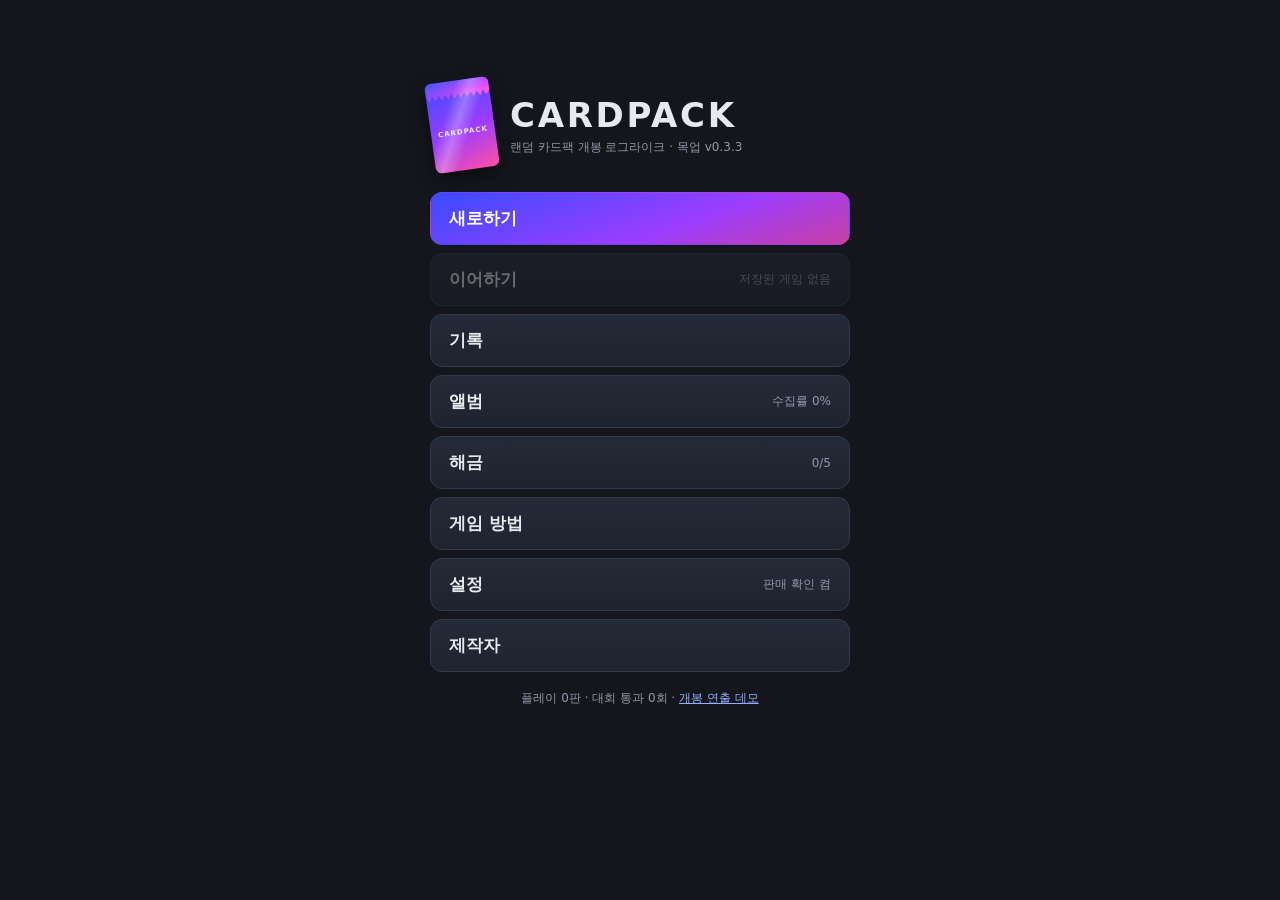
<file: index.html>
<!doctype html>
<html lang="ko">
<head>
<meta charset="utf-8">
<meta name="viewport" content="width=device-width,initial-scale=1">
<link rel="icon" href="data:,">
<title>cardpack (목업 v0.3)</title>
<link rel="stylesheet" href="css/unpack.css">
<style>
:root{--bg:#14161c;--panel:#1d2029;--panel2:#242835;--line:#2c303c;--text:#e8e9ee;--muted:#9097a8;--accent:#5b8cff;--good:#2bb673;--bad:#ff6b6b;--warn:#ffd76a}
*{box-sizing:border-box}
html,body{margin:0}
body{background:var(--bg);color:var(--text);font-family:system-ui,-apple-system,"Segoe UI","Apple SD Gothic Neo","Malgun Gothic",sans-serif;font-size:14px}
select,button{font:inherit;background:#262a35;color:var(--text);border:1px solid var(--line);border-radius:6px;padding:5px 10px;cursor:pointer}
button:hover:not(:disabled){border-color:var(--accent)}
button.primary{background:var(--accent);border-color:var(--accent);color:#fff}
button.big{padding:9px 16px;font-weight:700}
button:disabled{opacity:.4;cursor:default}
a{color:#8fb0ff}

/* ---------- 메인 화면 ---------- */
#app{max-width:1560px;margin:0 auto;padding:0 16px 110px}
.narrow{max-width:1000px;margin:0 auto}
h1{font-size:22px;margin:18px 0 10px}
h2{font-size:15px;margin:22px 0 8px;display:flex;gap:8px;align-items:baseline;flex-wrap:wrap}
h2 small,.muted{color:var(--muted);font-weight:400;font-size:12px}
.topbar{position:sticky;top:0;z-index:10;display:flex;flex-wrap:wrap;gap:6px 18px;align-items:center;padding:10px 14px;margin:0 -16px;background:var(--panel);border-bottom:1px solid var(--line);padding-top:calc(10px + env(safe-area-inset-top,0px))}
.topbar b{font-size:16px}
.topbar .sp{margin-left:auto}
.msg{margin:10px auto;max-width:1000px;padding:8px 12px;background:#2a2617;border:1px solid #5a4f22;border-radius:6px;white-space:pre-line;min-height:20px}
.box{background:var(--panel);border:1px solid var(--line);border-radius:8px;padding:10px 12px;margin:6px 0}
.row{display:flex;flex-wrap:wrap;gap:6px;align-items:center}
.corner{border:1px solid var(--line);border-radius:8px;padding:10px;background:var(--panel2);margin-top:8px}
.corner h3{margin:0 0 8px;font-size:14px}
.wrap{overflow-x:auto}
table{border-collapse:collapse;width:100%}
td,th{border-bottom:1px solid var(--line);padding:6px 8px;text-align:left;font-size:13px;vertical-align:middle}
th{color:var(--muted);font-weight:500}
.pill{display:inline-block;padding:1px 7px;border-radius:9px;font-size:11px;border:1px solid var(--line);color:var(--muted)}
.pill.on{color:#fff;background:var(--good);border-color:var(--good)}
.big-cta{display:flex;flex-wrap:wrap;gap:10px;align-items:center}

/* 3단 레이아웃: 왼쪽 배너(아이템 상점) / 가운데 / 오른쪽 배너(업그레이드 상점) */
.layout{display:grid;grid-template-columns:230px minmax(0,1fr) 250px;gap:16px;align-items:start;margin-top:4px}
.layout main{min-width:0}
.banner{position:sticky;top:64px;max-height:calc(100vh - 76px);overflow-y:auto;margin-top:14px;padding:0 10px 12px;border-radius:12px;
  background:linear-gradient(180deg,#232838,#1b1f2a);border:1px solid #343a4c;box-shadow:0 8px 24px rgba(0,0,0,.35)}
.banner.left{border-top:4px solid #3fb8a9;max-height:calc(100vh - 160px)}.banner.right{border-top:4px solid #c792ff}
.ribbon{margin:0 -10px 8px;padding:9px 12px;font-weight:800;letter-spacing:.02em;background:rgba(255,255,255,.04);border-bottom:1px solid #343a4c}
.ribbon.sub{margin-top:12px;font-size:13px;font-weight:700}
.banner p{margin:4px 0 8px}
.sitem{display:flex;flex-direction:column;gap:3px;padding:8px;margin-bottom:6px;border-radius:8px;background:rgba(0,0,0,.22);border:1px solid #2f3445}
.sitem small{color:var(--muted);font-size:11px;line-height:1.35}
.sitem button{align-self:flex-start;margin-top:2px}
.locked{padding:12px;border-radius:8px;border:1px dashed #4a4f62;text-align:center;line-height:1.6}
.effs{margin:4px 0 0;padding-left:18px;font-size:12px}
@media (max-width:1100px){
  .layout{grid-template-columns:1fr 1fr}
  .layout main{grid-column:1 / -1;order:-1}
  .banner,.banner.left{position:static;max-height:none}
}
@media (max-width:640px){ .layout{grid-template-columns:1fr} }

/* 특수 팩 */
.tpacks{display:grid;grid-template-columns:repeat(auto-fill,minmax(170px,1fr));gap:8px}
.tpack{display:flex;flex-direction:column;gap:4px;padding:10px;border-radius:10px;background:linear-gradient(160deg,#2b2350,#3d1f45);border:1px solid #5b4a8a}
.tpack .tp-name{font-weight:800}
.tpack small{color:#c9c2e6;font-size:11px}
.tpack button{align-self:flex-start}

/* 대회 */
.contest{border:2px solid #d4a72c;background:linear-gradient(160deg,#2b2412,#1d2029);border-radius:12px;padding:4px 14px 12px;margin-top:12px}
.meter{position:relative;height:26px;border-radius:13px;background:#14161c;border:1px solid #4a4022;overflow:hidden}
.meter div{position:absolute;inset:0 auto 0 0;background:linear-gradient(90deg,#b8860b,#ffd76a)}
.meter span{position:relative;display:block;text-align:center;line-height:26px;font-weight:700;font-size:13px;text-shadow:0 1px 2px #000}

/* 미니 카드 (상점 진열용) */
.minis{display:grid;grid-template-columns:repeat(auto-fill,minmax(150px,1fr));gap:6px}
.mini{border-radius:7px;padding:3px;background:var(--g,#a9a49a)}
.mini .in{background:#f6f1e6;color:#22232a;border-radius:5px;padding:4px 6px;font-size:12px;line-height:1.35}
.mini .in b{font-size:13px}
.mini .p{display:flex;justify-content:space-between;align-items:center;gap:4px;margin-top:3px}
.mini button{padding:2px 6px;font-size:11px}
.g-common{--g:#a9a49a}.g-bronze{--g:linear-gradient(135deg,#7a4a20,#d39558,#6e421c)}.g-silver{--g:linear-gradient(135deg,#8d939b,#fff,#7d838c)}
.g-gold{--g:linear-gradient(135deg,#9c6d08,#fff0a8,#b8860b)}.g-plat{--g:linear-gradient(135deg,#4aa8d8,#f2fdff,#56b6e6)}
.g-diamond{--g:linear-gradient(135deg,#b9d7ee,#fff,#9ec4e4)}.g-rare{--g:linear-gradient(135deg,#ff7773,#ffed5f,#83fff7,#7894ff,#d875ff)}
.g-epic{--g:linear-gradient(115deg,#4c1d95,#c77dff,#7b2ff7)}.g-legend{--g:linear-gradient(115deg,#7f1d1d,#ff4d4d,#dc2626)}
.g-event{--g:linear-gradient(115deg,#ffd76a,#ff7773,#d875ff,#83fff7)}
.mini.f-black .in{background:#0c0c0e;color:#f2f2f2}



/* ---------- 첫 화면: 세로 메뉴 ---------- */
.title{max-width:420px;margin:0 auto;padding-top:min(10vh,80px);display:flex;flex-direction:column;align-items:stretch}
.logo{display:flex;align-items:center;gap:16px;margin-bottom:22px}
.logo .pk{flex:none;width:64px;height:90px;transform:rotate(-8deg)}
.logo .pk-logo{font-size:7px}
.logo h1{font-size:34px;letter-spacing:.08em;margin:0}
.logo p{margin:4px 0 0}
.menu{display:flex;flex-direction:column;gap:8px}
.mitem{display:flex;justify-content:space-between;align-items:center;gap:10px;width:100%;padding:14px 18px;font-size:17px;font-weight:700;text-align:left;
  border-radius:12px;background:linear-gradient(180deg,#252a38,#1f2330);border:1px solid #343a4c;transition:transform .12s,border-color .12s}
.mitem small{font-weight:500;font-size:12px;color:var(--muted)}
.mitem:hover:not(:disabled){transform:translateX(4px)}
.mitem.primary{background:linear-gradient(160deg,#3a4cff,#9b3dff 60%,#c93fa3);border-color:transparent;color:#fff}
.mitem.primary small{color:#e6dcff}
.title .foot{text-align:center;margin-top:18px}
.title .msg{margin:0 0 12px}
.credits{margin-top:12px;padding:18px 20px;border-radius:12px;background:var(--panel);border:1px solid var(--line)}
.credits dl{display:grid;grid-template-columns:max-content 1fr;gap:10px 18px;margin:0 0 12px}
.credits dt{color:var(--muted);font-size:13px}
.credits dd{margin:0}

/* ---------- 카드팩 이미지 ---------- */
.shelf{display:flex;flex-wrap:wrap;gap:14px 12px;padding:14px 12px 10px;border-radius:12px;
  background:linear-gradient(180deg,#1f2330,#191c26);border:1px solid var(--line);box-shadow:inset 0 -10px 0 #262b38,inset 0 -12px 0 #11131a}
.shelf.special{background:linear-gradient(180deg,#261f33,#1b1724)}
.pkbtn{all:unset;display:flex;flex-direction:column;align-items:center;gap:6px;cursor:pointer;width:104px}
.pkbtn:focus-visible .pk{outline:3px solid var(--accent);outline-offset:3px}
.pkbtn:disabled{cursor:default}
.pkbtn:disabled .pk{filter:grayscale(.85) brightness(.55)}
.pkbtn:disabled .pk-price{opacity:.5}
.pk{position:relative;width:96px;height:136px;border-radius:6px;transition:transform .18s,box-shadow .18s;
  background:var(--pkbg,linear-gradient(160deg,#3a4cff,#9b3dff 55%,#ff4fa3));box-shadow:0 8px 18px rgba(0,0,0,.45);color:#fff;overflow:visible}
.pkbtn:not(:disabled):hover .pk{transform:translateY(-6px) rotate(-1.5deg);box-shadow:0 14px 26px rgba(0,0,0,.55),0 0 0 2px rgba(255,255,255,.18)}
.pk::after{content:"";position:absolute;inset:0;border-radius:6px;pointer-events:none;
  background:linear-gradient(115deg,rgba(255,255,255,0) 30%,rgba(255,255,255,.28) 45%,rgba(255,255,255,0) 60%)}
.pk-top{position:absolute;left:0;right:0;top:0;height:18px;border-radius:6px 6px 0 0;background:inherit;filter:brightness(1.15);
  clip-path:polygon(0 0,100% 0,100% 70%,95% 100%,90% 70%,85% 100%,80% 70%,75% 100%,70% 70%,65% 100%,60% 70%,55% 100%,50% 70%,45% 100%,40% 70%,35% 100%,30% 70%,25% 100%,20% 70%,15% 100%,10% 70%,5% 100%,0 70%)}
.pk-body{position:absolute;inset:22px 6px 8px;display:flex;flex-direction:column;align-items:center;justify-content:center;text-align:center;gap:4px}
.pk-logo{font-size:9px;font-weight:800;letter-spacing:.14em;opacity:.85}
.pk-body b{font-size:12.5px;line-height:1.2;text-shadow:0 1px 2px rgba(0,0,0,.4)}
.pk-body small{font-size:9.5px;line-height:1.25;opacity:.85}
.pk-x{position:absolute;right:-6px;top:-8px;padding:1px 6px;border-radius:9px;background:#ff4fa3;font-size:11px;font-weight:800;box-shadow:0 2px 6px rgba(0,0,0,.4)}
.pk-badge{position:absolute;left:50%;bottom:-8px;translate:-50% 0;white-space:nowrap;padding:0 6px;border-radius:8px;background:#14161c;border:1px solid #3a3f50;font-size:10px;color:#cfd3df}
.pk.bundle{box-shadow:6px -6px 0 -1px rgba(255,255,255,.08),6px -6px 0 0 #2a2f3d,12px -12px 0 -1px rgba(255,255,255,.06),12px -12px 0 0 #232836,0 8px 18px rgba(0,0,0,.45)}
.pk-price{font-weight:800;font-size:13px;color:#ffe9a8;font-variant-numeric:tabular-nums}
.pk-basic{--pkbg:linear-gradient(160deg,#3a4cff,#9b3dff 55%,#ff4fa3)}
.pk-advanced{--pkbg:linear-gradient(160deg,#0f9b8e,#2c7be5 60%,#6f42c1)}
.pk-premium{--pkbg:linear-gradient(160deg,#b8860b,#ff9f1c 50%,#d7263d)}
.pk-series1{--pkbg:linear-gradient(160deg,#e85d75,#f9a03f 50%,#3fa34d)}
.pk-series2{--pkbg:linear-gradient(160deg,#00a6a6,#5e60ce 55%,#c77dff)}
.pk-gradeC{--pkbg:linear-gradient(135deg,#6e421c,#d39558 50%,#7a4a20)}
.pk-gradeB{--pkbg:linear-gradient(135deg,#6b7280,#e5e7eb 50%,#7d838c);color:#1f2329}
.pk-gradeA{--pkbg:linear-gradient(135deg,#9c6d08,#fff0a8 50%,#b8860b);color:#3a2a00}
.pk-tag{--pkbg:linear-gradient(160deg,hsl(var(--hue),70%,45%),hsl(calc(var(--hue) + 40),75%,35%))}
.pk-contest{--pkbg:linear-gradient(160deg,#4a3500,#d4a72c 45%,#fff0a8 55%,#8a6a10)}
.pk-special,.pk-special2{--pkbg:linear-gradient(160deg,#5b1a5e,#c2185b 55%,#ff8a00)}
.pk-gradeB .pk-body b,.pk-gradeA .pk-body b{text-shadow:none}

/* 개봉 화면의 팩도 산 팩 종류의 색으로 */
#pack[class*="pk-"] .body,#pack[class*="pk-"] .top{background:var(--pkbg)}
#pack.pk-gradeB .body,#pack.pk-gradeA .body{color:#2a2410}


/* 개봉 화면 왼쪽 아래: 남은 팩 */
#remainPacks{position:absolute;left:12px;bottom:10px;z-index:6;pointer-events:none}
#remainPacks .rp-label{font-size:11px;color:var(--muted);margin-bottom:4px;font-weight:700}
#remainPacks .rp-row{display:flex;gap:4px;align-items:flex-end}
.pk.mini{width:30px;height:42px;border-radius:3px;box-shadow:0 3px 8px rgba(0,0,0,.45)}
.pk.mini .pk-top{height:7px;border-radius:3px 3px 0 0}
.pk.mini.ghost{width:56px;height:78px;background:none;border:2px dashed #565d73;box-shadow:none;display:flex;align-items:center;justify-content:center;text-align:center;font-size:10px;color:#7b8297;line-height:1.3}
.pk.mini.ghost::after{display:none}
.rp-more{font-size:11px;color:var(--muted);margin-left:2px}
/* 도감 팩보관함 */
.page.vaultp{background:radial-gradient(120% 90% at 30% 0%,#3a3046,#2a2335 60%,#211b2b)}
.vgrid{display:grid;grid-template-columns:repeat(auto-fill,minmax(104px,1fr));gap:14px 10px;justify-items:center}
.vslot{width:96px;height:136px;border-radius:8px;display:flex;align-items:center;justify-content:center;font-size:11px;color:#6b6380;
  background:linear-gradient(180deg,#1d1826,#231d2e);box-shadow:inset 0 4px 10px rgba(0,0,0,.7),inset 0 -1px 0 rgba(255,255,255,.06)}


/* ---------- 정산 카드 끌기 / 키보드 선택 ---------- */
.dz{position:absolute;z-index:4;display:none;flex-direction:column;align-items:center;justify-content:center;gap:4px;text-align:center;
  border:2px dashed rgba(255,255,255,.35);border-radius:16px;background:rgba(20,24,34,.55);color:#dfe3ee;font-size:14px;pointer-events:none;transition:background .15s,border-color .15s,transform .15s}
.dz small{font-size:11px;color:var(--muted)}
.dz-des{left:10px;top:10px;width:18%;height:calc(50% - 15px)}
.dz-free{left:10px;bottom:10px;width:18%;height:calc(50% - 15px)}
.dz-sell{right:10px;top:10px;bottom:10px;width:18%}
.dz-vault{left:10px;top:20%;bottom:20%;width:20%}
.dz.hot{background:rgba(91,140,255,.28);border-color:#8fb0ff;border-style:solid;transform:scale(1.03)}
.dz-sell.hot{background:rgba(255,200,80,.22);border-color:#ffd76a}
#opening.carddrag .dz-des,#opening.carddrag .dz-free,#opening.carddrag .dz-sell{display:flex}
#stage:has(#pack.pull-left) .dz-vault{display:flex;background:rgba(43,182,115,.18);border-color:#2bb673}
#opening.carddrag #remainPacks{display:none}
.slot.ksel .card{outline:3px solid #ffd76a;outline-offset:4px;border-radius:.9em}
.slot.out-up,.slot.out-down,.slot.out-right{transition:translate .35s ease-in,opacity .35s ease-in!important;opacity:0;pointer-events:none}
.slot.out-up{translate:-420px -160px 0}
.slot.out-down{translate:-420px 160px 0}
.slot.out-right{translate:420px 0 0}
kbd{display:inline-block;min-width:1.5em;padding:0 .35em;border:1px solid #4a5068;border-bottom-width:2px;border-radius:4px;background:#232736;color:#e8e9ee;font:600 11px/1.6 ui-monospace,Menlo,monospace;text-align:center;margin:0 1px}
.pk-key{position:absolute;left:-7px;top:-9px;min-width:22px;font-size:12px;line-height:20px;background:#14161c;border-color:#8fb0ff;color:#fff;box-shadow:0 2px 6px rgba(0,0,0,.5)}

/* 팩 자세히 보기 */
#packInfo{position:absolute;inset:0;z-index:35;display:flex;align-items:center;justify-content:center;background:rgba(8,10,16,.6);padding:16px}
#packInfo[hidden]{display:none}
.pibox{display:flex;gap:20px;align-items:flex-start;max-width:560px;width:100%;padding:18px;border-radius:14px;background:var(--panel);border:1px solid #3a4058;box-shadow:0 20px 50px rgba(0,0,0,.6)}
.pibox h3{margin:0 0 4px}
.pibox .pk{flex:none}
.pibox table{width:auto;margin:6px 0}
.pibox td{padding:2px 14px 2px 0;border:0}
@media (max-width:520px){.pibox{flex-direction:column;align-items:center}}

/* 판매 확인 */
#confirm{position:fixed;inset:0;z-index:70;display:flex;align-items:center;justify-content:center;background:rgba(8,10,16,.55);padding:16px}
#confirm[hidden]{display:none}
.cbox{max-width:380px;width:100%;padding:18px;border-radius:14px;background:var(--panel);border:1px solid #3a4058;box-shadow:0 20px 50px rgba(0,0,0,.6)}
.cbox p{margin:0 0 14px;font-size:15px;line-height:1.5}

/* 설정 */
.setrow{display:flex;justify-content:space-between;align-items:center;gap:16px}
.switch{display:flex;align-items:center;gap:8px;flex:none;padding:6px 12px}
.switch span{width:36px;height:20px;border-radius:10px;background:#3a3f50;position:relative;transition:background .2s}
.switch span::after{content:"";position:absolute;left:2px;top:2px;width:16px;height:16px;border-radius:50%;background:#fff;transition:left .2s}
.switch.on span{background:var(--good)}
.switch.on span::after{left:18px}
.keys p{margin:6px 0;line-height:1.9}

/* ---------- 도감 버튼(왼쪽 아래) + 떠서 열리는 도감 ---------- */
.binder-fab{position:fixed;left:16px;bottom:calc(16px + env(safe-area-inset-bottom,0px));z-index:15;display:flex;flex-direction:column;align-items:flex-start;gap:2px;
  padding:10px 16px;border-radius:14px;font-weight:800;font-size:15px;background:linear-gradient(160deg,#2a3150,#1d2235);border:1px solid #4a5478;box-shadow:0 10px 26px rgba(0,0,0,.5)}
.binder-fab small{font-weight:500;font-size:11px;color:var(--muted)}
.binder-fab:hover{border-color:var(--accent)}
.bmodal{position:fixed;inset:0;z-index:25;background:rgba(8,10,16,.66);-webkit-backdrop-filter:blur(3px);backdrop-filter:blur(3px);
  display:flex;align-items:flex-start;justify-content:center;overflow-y:auto;padding:calc(20px + env(safe-area-inset-top,0px)) 16px 24px;animation:bmIn .22s ease-out}
@keyframes bmIn{from{opacity:0}to{opacity:1}}
.bpanel{width:min(900px,100%);background:var(--panel);border:1px solid #3a4058;border-radius:16px;padding:12px 14px 14px;box-shadow:0 24px 60px rgba(0,0,0,.6);animation:bpUp .25s cubic-bezier(.2,.8,.2,1)}
@keyframes bpUp{from{transform:translateY(30px) scale(.98)}to{transform:none}}
.bhead{display:flex;justify-content:space-between;align-items:flex-start;gap:8px;flex-wrap:wrap;margin-bottom:10px}
.bhead b{font-size:16px}
.bjump{display:flex;gap:4px;align-items:center;margin-left:auto}
.bjump .tab{padding:5px 10px;font-size:13px}
.bjump .tab.on{background:var(--accent);border-color:var(--accent);color:#fff}
.bclose{margin-left:6px;width:34px;height:34px;padding:0;font-size:16px}

/* ---------- 도감: 스위치 칩 케이스처럼 오목한 칸에 카드가 끼워진 책 ---------- */
.book{display:flex;align-items:center;gap:10px;perspective:1800px}
.turn{flex:none;width:42px;height:120px;font-size:20px;border-radius:10px}
.pagewrap{flex:1;min-width:0;padding:6px;border-radius:16px;background:linear-gradient(90deg,#11131a,#1a1d27 6%,#1a1d27 94%,#11131a);box-shadow:0 10px 30px rgba(0,0,0,.5),inset 0 0 0 1px #2c3040}
.page{border-radius:12px;padding:12px 14px 16px;transform-origin:left center;
  background:radial-gradient(120% 90% at 30% 0%,#2e3446,#232838 60%,#1d2130);box-shadow:inset 0 1px 0 rgba(255,255,255,.06),inset 0 -2px 6px rgba(0,0,0,.4)}
.page.freep{background:radial-gradient(120% 90% at 30% 0%,#2f3a36,#232c2a 60%,#1c2422)}
.page.in-next{animation:pageNext .5s cubic-bezier(.2,.7,.2,1)}
.page.in-prev{animation:pagePrev .5s cubic-bezier(.2,.7,.2,1);transform-origin:right center}
@keyframes pageNext{from{transform:rotateY(-80deg);opacity:.2;filter:brightness(.6)}to{transform:none;opacity:1;filter:none}}
@keyframes pagePrev{from{transform:rotateY(80deg);opacity:.2;filter:brightness(.6)}to{transform:none;opacity:1;filter:none}}
.ptitle{font-weight:800;font-size:13px;color:#c9cfdf;margin-bottom:8px;letter-spacing:.04em}
.brow{display:flex;gap:10px;align-items:center;margin-bottom:10px;padding:6px 8px;border-radius:10px;border:1px solid transparent}
.brow.done{border-color:#d4a72c;background:rgba(212,167,44,.08);box-shadow:0 0 18px rgba(255,215,106,.15)}
.rlabel{flex:none;width:86px;font-size:12px;color:#b8bfd3;line-height:1.4}
.rlabel b{color:#ffd76a}
.bcells{display:grid;grid-template-columns:repeat(4,minmax(0,104px));gap:12px}
.bcells.free{grid-template-columns:repeat(4,minmax(0,104px))}
.bslot{--cw:94px;--ch:132px;position:relative;aspect-ratio:104/142;border-radius:12px;cursor:default;
  background:linear-gradient(180deg,#151821,#1b1f2b);
  box-shadow:inset 0 4px 10px rgba(0,0,0,.75),inset 0 -1px 0 rgba(255,255,255,.07),inset 0 0 0 1px rgba(0,0,0,.6),0 1px 0 rgba(255,255,255,.05)}
.bslot .no{position:absolute;left:8px;top:6px;font-size:10px;color:#5d6478;font-weight:700}
.bslot .ghost{position:absolute;inset:0;display:flex;flex-direction:column;align-items:center;justify-content:center;text-align:center;font-size:11px;color:#4d5468;line-height:1.5;filter:grayscale(1);opacity:.6}
.bslot.has{cursor:pointer}
.bslot.has .ghost,.bslot.has .no{display:none}
.bslot.sel{outline:3px solid var(--accent);outline-offset:2px}
.bcard{position:absolute;inset:5px;transform-style:preserve-3d;filter:drop-shadow(0 3px 3px rgba(0,0,0,.6))}
.bcard .card{cursor:pointer}
.bcard .card:hover{transform:translateY(-3px)}
.bcard .zoom{font-size:.8em}
.tabs{display:flex;flex-wrap:wrap;gap:10px;margin:8px 0 0 52px;align-items:center;justify-content:space-between;margin-right:52px}
.tabs .tab{padding:3px 8px;font-size:12px}
.tabs .tab.on{background:var(--accent);border-color:var(--accent);color:#fff}
.selbar{border-color:var(--accent)}
@media (max-width:640px){
  .turn{width:30px;height:80px}
  .brow{flex-direction:column;align-items:stretch;gap:4px}
  .rlabel{width:auto}
  .bcells,.bcells.free{gap:6px}
  .bslot{--cw:64px;--ch:90px}
  .tabs{margin:8px 0 0}
}

/* 카드 앨범 (메타) */
.alb{display:grid;grid-template-columns:repeat(auto-fill,minmax(150px,1fr));gap:6px}
.alb div{border:1px solid var(--line);border-radius:6px;padding:6px;font-size:12px;background:var(--panel)}
.alb .s0{color:#555}.alb .s1{color:var(--muted)}.alb .s2{border-color:var(--good)}

.log{font-size:12px;color:var(--muted);max-height:200px;overflow-y:auto;background:var(--panel);border:1px solid var(--line);border-radius:6px;padding:8px}
.over{border:2px solid var(--bad);background:#2a1618;border-radius:8px;padding:14px;margin:12px 0}

/* ---------- 개봉 화면 (demo/unpack.html과 같은 엔진·스타일) ---------- */
/* 상점 화면을 배경에 흐리게 남긴 채 그 위에서 개봉 */
#opening{position:fixed;inset:0;z-index:30;background:rgba(12,14,20,.62);-webkit-backdrop-filter:blur(6px) saturate(.8);backdrop-filter:blur(6px) saturate(.8);display:flex;flex-direction:column}
#opening[hidden]{display:none!important}
#opening header{display:flex;gap:14px;align-items:center;flex-wrap:wrap;padding:8px 16px;padding-top:calc(8px + env(safe-area-inset-top,0px));border-bottom:1px solid var(--line);background:var(--panel);font-size:13px}
#opening header h1{font-size:15px;margin:0}
#opening header .sp{margin-left:auto;display:flex;gap:14px}
#opening footer{display:flex;gap:10px;align-items:center;justify-content:center;flex-wrap:wrap;padding:10px 16px;padding-bottom:calc(10px + env(safe-area-inset-bottom,0px));border-top:1px solid var(--line);background:var(--panel);min-height:58px;font-size:13px}
#opening footer .hint{color:var(--muted)}
#settleList{position:absolute;left:12px;top:10px;font-size:12px;color:var(--muted);max-width:320px;max-height:calc(100% - 20px);overflow-y:auto;z-index:20;line-height:1.5;background:rgba(20,22,28,.96);border:1px solid var(--line);border-radius:8px;padding:8px 10px}
#settleList:empty{display:none}
#settleList b{color:var(--text)}
</style>
</head>
<body>
<div id="app">불러오는 중…</div>

<div id="opening" hidden>
  <header><h1 id="oTitle">개봉</h1><div class="sp" id="oStat"></div></header>
  <div id="stage">
    <div id="settleList"></div>
    <div id="remainPacks"></div>
    <div class="dz dz-des" data-z="des"><b>📖 지정카드란</b><small>여기로 끌기 · Q</small></div>
    <div class="dz dz-free" data-z="free"><b>🗂️ 일반카드란</b><small>여기로 끌기 · W</small></div>
    <div class="dz dz-sell" data-z="sell"><b>💰 판매</b><small>여기로 끌기 · R</small></div>
    <div class="dz dz-vault"><b>📦 팩보관함</b><small>놓으면 뜯지 않고 보관</small></div>
    <div id="table"></div>
  </div>
  <footer id="bar"></footer>
  <div id="packInfo" hidden></div>
</div>
<div id="confirm" hidden><div class="cbox"><p id="cMsg"></p><div class="row"><button id="cOk" class="primary">확인 (Enter)</button><button id="cNo">취소 (Esc)</button></div>
  <p class="muted" style="margin:10px 0 0;font-size:12px">설정에서 판매 전 확인을 끌 수 있습니다.</p></div></div>
<canvas id="fx"></canvas>
<div id="flash"></div>
<div id="modal">
  <div class="holder" id="holder"></div>
  <div class="info" id="info"></div>
  <div class="btns"><button id="mFlip">뒤집기</button><button id="mReset">정면</button><button class="primary" id="mClose">닫기</button></div>
</div>

<script src="js/cards.js"></script>
<script src="js/unpack.js"></script>
<script src="js/data.js"></script>
<script src="js/game.js"></script>
<script src="js/storage.js"></script>
<script src="js/ui.js"></script>
</body>
</html>
</file>
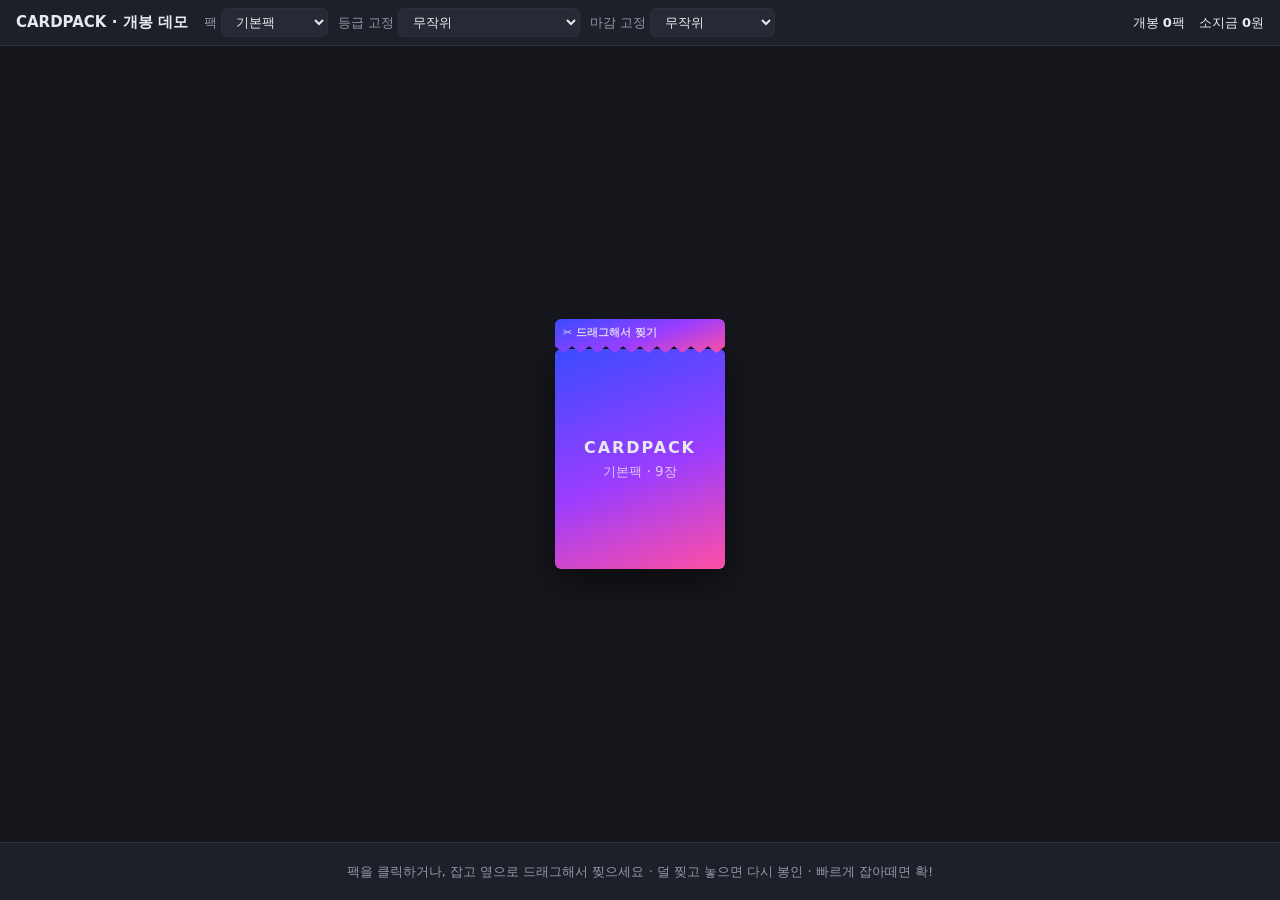
<file: demo/unpack.html>
<!doctype html>
<html lang="ko">
<head>
<meta charset="utf-8">
<meta name="viewport" content="width=device-width,initial-scale=1">
<title>Cardpack 개봉 데모</title>
<link rel="stylesheet" href="../css/unpack.css">
<style>
:root{
  --bg:#14161c; --panel:#1d2029; --line:#2c303c; --text:#e8e9ee; --muted:#9097a8; --accent:#5b8cff;
  --cw:150px; --ch:210px;
}
*{box-sizing:border-box}
html,body{margin:0;height:100%}
body{background:var(--bg);color:var(--text);font-family:system-ui,-apple-system,"Segoe UI","Malgun Gothic",sans-serif;overflow:hidden;display:flex;flex-direction:column}
header{display:flex;gap:10px;align-items:center;flex-wrap:wrap;padding:8px 16px;border-bottom:1px solid var(--line);background:var(--panel);font-size:13px}
header h1{font-size:15px;margin:0 6px 0 0}
header label{color:var(--muted);display:flex;gap:4px;align-items:center}
.stat{margin-left:auto;display:flex;gap:14px}
.stat b{color:var(--text)}
select,button{font:inherit;background:#262a35;color:var(--text);border:1px solid var(--line);border-radius:6px;padding:5px 10px;cursor:pointer}
button:hover:not(:disabled){border-color:var(--accent)}
button.primary{background:var(--accent);border-color:var(--accent);color:#fff}
button:disabled{opacity:.4;cursor:default}


footer{display:flex;gap:10px;align-items:center;justify-content:center;flex-wrap:wrap;padding:10px 16px;border-top:1px solid var(--line);background:var(--panel);min-height:58px;font-size:13px}
footer .hint{color:var(--muted)}


/* storage */
#storage{position:absolute;left:12px;top:10px;font-size:12px;color:var(--muted);max-width:240px;z-index:5}
#storage span{display:inline-block;margin:2px 3px 0 0;padding:1px 6px;border:1px solid var(--line);border-radius:8px;color:var(--text)}

@media (max-width:640px){
  header{padding:8px 16px}
  .stat{margin-left:0;width:100%}
}
</style>
</head>
<body>
<header>
  <h1>CARDPACK · 개봉 데모</h1>
  <label>팩 <select id="packSel"><option value="1">기본팩</option><option value="2">고급팩</option><option value="4">프리미엄팩</option></select></label>
  <label>등급 고정 <select id="forceR"></select></label>
  <label>마감 고정 <select id="forceF"></select></label>
  <div class="stat"><span>개봉 <b id="opened">0</b>팩</span><span>소지금 <b id="money">0</b>원</span></div>
</header>
<div id="stage">
  <div id="storage"></div>
  <div id="table"></div>
</div>
<footer id="bar"></footer>
<canvas id="fx"></canvas>
<div id="flash"></div>
<div id="modal">
  <div class="holder" id="holder"></div>
  <div class="info" id="info"></div>
  <div class="btns"><button id="mFlip">뒤집기</button><button id="mReset">정면</button><button class="primary" id="mClose">닫기</button></div>
</div>

<script src="../js/cards.js"></script>
<script src="../js/unpack.js"></script>
<script>
// ---------- state ----------
let state = 'pack', cards = [], slots = [], money = 0, opened = 0, busy = false, eventSeen = false, tearAt = 0;
const storage = [];

// ---------- roll ----------
function rollCard(forcedR) {
  const boost = +$('#packSel').value;
  let r;
  if (forcedR) r = R.find(x => x.id === forcedR);
  else {
    // 이벤트 카드는 한 판(런)에 1장만 — 데모에서는 페이지를 새로고침하면 초기화
    if (!eventSeen && Math.random() < 0.0005 * boost) { r = R.find(x => x.id === 'event'); eventSeen = true; }
    else {
      const rare = R.filter(x => x.tier >= 1 && x.p > 0).reduce((s, x) => s + x.p, 0);
      r = pick(R.filter(x => x.p > 0), x => x.tier >= 1 ? x.p * boost : x.id === 'common' ? Math.max(1, x.p - rare * (boost - 1)) : x.p);
    }
  }
  const ff = $('#forceF').value;
  const f = ff ? F.find(x => x.id === ff) : pick(F);
  const w = pick(W);
  const def = r.id === 'event' ? EVENT_DEF : POOL[Math.floor(Math.random() * POOL.length)];
  return {def, r, f, w};
}
function rollPack() {
  const fr = $('#forceR').value;
  if (fr === 'mix') {
    const ids = ['common','bronze','gold','silver','diamond','plat','epic','rare','legend'];
    if (Math.random() < .5) ids[Math.floor(Math.random() * 9)] = 'event';
    return ids.sort(() => Math.random() - .5).map(id => rollCard(id));
  }
  return Array.from({length: 9}, () => rollCard(fr || null));
}

function renderPack() {
  const t = $('#table');
  t.className = '';
  t.innerHTML = `<div id="pack"><div class="beam"></div><div class="top"></div><div class="rip"></div><span class="grip">✂ 드래그해서 찢기</span>
    <div class="body">CARDPACK<small>${$('#packSel').selectedOptions[0].text} · 9장</small></div></div>`;
  bindPackDrag($('#pack'));
  state = 'pack'; renderBar();
}

function sell(all) {
  let sum = 0, kept = 0;
  slots.forEach((s, i) => {
    if (!all && s.classList.contains('kept')) { storage.push(cards[i]); kept++; }
    else sum += cards[i].price;
  });
  money = r1(money + sum); opened++;
  $('#money').textContent = money; $('#opened').textContent = opened;
  renderStorage();
  state = 'done';
  $('#bar').innerHTML = `<span><b>${fmt(r1(sum))}</b> 판매${kept ? ` · ${kept}장 보관` : ''}</span><button class="primary" id="next">다음 팩</button>`;
  $('#next').onclick = renderPack;
}

function renderStorage() {
  $('#storage').innerHTML = storage.length
    ? `보관함 ${storage.length}/100<br>` + storage.map(c => `<span title="${c.r.name} · ${c.f.name} · ${c.w.name} · ${fmt(c.price)}">${c.def.art} ${c.def.name}</span>`).join('')
    : '';
}

function renderBar() {
  const b = $('#bar');
  if (state === 'pack') b.innerHTML = `<span class="hint">팩을 클릭하거나, 잡고 옆으로 드래그해서 찢으세요 · 덜 찢고 놓으면 다시 봉인 · 빠르게 잡아떼면 확!</span>`;
  else if (state === 'tearing') b.innerHTML = `<span class="hint">… (클릭하면 스킵)</span>`;
  else if (state === 'settling') b.innerHTML = `<span class="hint">…</span>`;
  else if (state === 'reveal') {
    b.innerHTML = `<button class="primary" id="all" ${busy ? 'disabled' : ''}>모두 뒤집기</button>
      <span class="hint">${busy ? '연출 중 · 카드를 클릭하면 스킵' : '카드를 클릭하면 한 장씩 뒤집힘 · 뒤집힌 카드 클릭/🔍 = 자세히 보기'}</span>`;
    if (!busy) $('#all').onclick = flipAll;
  } else if (state === 'settle') {
    const keep = slots.filter(s => s.classList.contains('kept')).length;
    const all = r1(cards.reduce((s, c) => s + c.price, 0));
    const part = r1(cards.reduce((s, c, i) => s + (slots[i].classList.contains('kept') ? 0 : c.price), 0));
    b.innerHTML = `<span class="hint">가격 확정 · 카드를 클릭하면 판매 제외(보관)</span>
      <button id="sellAll">일괄 판매 (9장 · ${fmt(all)})</button>
      <button class="primary" id="sellPart" ${keep ? '' : 'disabled'}>선택 제외 후 판매 (${9 - keep}장 · ${fmt(part)}, ${keep}장 보관)</button>`;
    $('#sellAll').onclick = () => sell(true);
    $('#sellPart').onclick = () => sell(false);
  }
}

// ---------- setup ----------
$('#forceR').innerHTML = `<option value="">무작위</option><option value="mix">연출 테스트 (등급 섞기)</option>` + R.map(r => `<option value="${r.id}">${r.name}</option>`).join('');
$('#forceF').innerHTML = `<option value="">무작위</option>` + F.map(f => `<option value="${f.id}">${f.name}</option>`).join('');
$('#packSel').onchange = () => { if (state === 'pack') renderPack(); };
renderPack();
</script>
</body>
</html>
</file>
<file: css/unpack.css>
/* cardpack — 개봉 연출 공용 CSS (demo/unpack.html에서 분리, 본 게임과 데모가 같이 사용) */
:root{--cw:150px;--ch:210px}
#stage{position:relative;flex:1;display:flex;align-items:center;justify-content:center;perspective:1400px;overflow:hidden}
#stage.quake{animation:quake .45s}
@keyframes quake{0%,100%{transform:none}20%{transform:translate(-6px,3px)}40%{transform:translate(5px,-4px)}60%{transform:translate(-4px,-2px)}80%{transform:translate(3px,3px)}}
#table{position:relative;width:820px;height:540px;transform-style:preserve-3d;--gap:62px}
#table.fan:hover{--gap:76px}

/* ---------- pack ---------- */
#pack{position:absolute;left:50%;top:50%;width:170px;height:250px;margin:-125px 0 0 -85px;cursor:grab;transition:transform .5s,opacity .5s;touch-action:none;user-select:none;--p:0}
#pack.dragging{cursor:grabbing;transition:none}
#pack .body,#pack .top{position:absolute;left:0;right:0;background:linear-gradient(160deg,#3a4cff,#9b3dff 55%,#ff4fa3);border-radius:6px;box-shadow:0 10px 30px rgba(0,0,0,.5)}
#pack .top{top:0;height:34px;z-index:2;transform-origin:100% 100%;clip-path:polygon(0 0,100% 0,100% 80%,95% 100%,90% 80%,85% 100%,80% 80%,75% 100%,70% 80%,65% 100%,60% 80%,55% 100%,50% 80%,45% 100%,40% 80%,35% 100%,30% 80%,25% 100%,20% 80%,15% 100%,10% 80%,5% 100%,0 80%);
  transition:transform .45s cubic-bezier(.3,1.7,.5,1),opacity .5s}
#pack.dragging .top{transition:none}
#pack .body{top:30px;bottom:0;display:flex;flex-direction:column;align-items:center;justify-content:center;gap:6px;font-weight:800;letter-spacing:.12em}
#pack .body small{font-weight:500;letter-spacing:0;opacity:.8}
#pack .grip{position:absolute;left:8px;top:6px;font-size:11px;font-weight:600;letter-spacing:0;opacity:.85;z-index:3;pointer-events:none;transition:opacity .2s}
#pack.dragging .grip,#pack.torn .grip{opacity:0}
/* 찢어진 틈: 드래그 진행도(--p)만큼 빛나는 절취선 */
#pack .rip{position:absolute;left:0;top:27px;height:7px;width:calc(var(--p) * 100%);z-index:1;pointer-events:none;
  background:repeating-linear-gradient(135deg,#fff 0 3px,#fff6c8 3px 6px);clip-path:polygon(0 50%,4% 0,8% 100%,12% 0,16% 100%,20% 0,24% 100%,28% 0,32% 100%,36% 0,40% 100%,44% 0,48% 100%,52% 0,56% 100%,60% 0,64% 100%,68% 0,72% 100%,76% 0,80% 100%,84% 0,88% 100%,92% 0,96% 100%,100% 50%);
  filter:drop-shadow(0 0 6px #fff3b0)}
#pack:hover:not(.torn):not(.dragging){transform:translateY(-6px) rotate(-1deg)}
#pack.torn .top{transform:translate(70px,-90px) rotate(28deg);opacity:0}
#pack.torn.hard .top{transform:translate(320px,-380px) rotate(140deg);opacity:0;transition:transform .5s cubic-bezier(.15,.7,.3,1),opacity .6s .15s}
#pack.gone{transform:translateY(60px);opacity:0;pointer-events:none}
/* 고등급 카드가 든 팩: 개봉 직후 빛기둥 + 흔들림 */
#pack .beam{position:absolute;left:-60%;right:-60%;bottom:calc(100% - 32px);height:520px;opacity:0;pointer-events:none;transform-origin:50% 100%;
  background:linear-gradient(to top,var(--hc,#fff3b0),rgba(255,255,255,0) 85%);
  clip-path:polygon(42% 100%,58% 100%,100% 0,0 0);mix-blend-mode:screen;transition:opacity .3s}
#pack.hype .beam{opacity:.95;animation:beam .18s infinite alternate}
@keyframes beam{from{transform:scaleX(.85);filter:brightness(1)}to{transform:scaleX(1.1);filter:brightness(1.6)}}
#pack.hype .body{animation:packShake .09s infinite;box-shadow:0 0 30px 8px var(--hc),0 0 90px 30px var(--hc)}
@keyframes packShake{0%{transform:translate(0,0) rotate(0)}25%{transform:translate(calc(var(--ha) * -1),1px) rotate(-1deg)}50%{transform:translate(var(--ha),-1px) rotate(1deg)}75%{transform:translate(calc(var(--ha) * -.6),0) rotate(-.5deg)}100%{transform:translate(0,0)}}
#stage.rumble{animation:rumble .11s infinite}
@keyframes rumble{0%{transform:translate(0,0)}25%{transform:translate(-4px,2px)}50%{transform:translate(3px,-3px)}75%{transform:translate(-2px,-1px)}100%{transform:translate(2px,2px)}}
#fx{position:fixed;inset:0;width:100%;height:100%;pointer-events:none;z-index:45}

/* ---------- slot / card layers ---------- */
.slot{position:absolute;left:50%;top:50%;width:var(--cw);height:var(--ch);margin:calc(var(--ch) / -2) 0 0 calc(var(--cw) / -2);transform-style:preserve-3d;
  transition:transform .6s cubic-bezier(.2,.8,.2,1);
  transform:translate3d(calc(var(--k) * var(--gap)),calc(var(--k2) * 5px + 10px),calc(var(--i) * 1px)) rotate(calc(var(--k) * 4deg))}
.slot.init{transform:translate3d(0,0,0) scale(.8)!important;transition:none}
#table.grid .slot{transform:translate3d(var(--gx),var(--gy),0)}
#table.grid .slot.kept{transform:translate3d(var(--gx),calc(var(--gy) - 14px),0)}
.shaker{width:100%;height:100%;transform-style:preserve-3d}
.shaker.shake{animation:shake var(--sd,800ms) linear}
@keyframes shake{
  0%,100%{transform:translate(0,0) rotate(0)}
  10%{transform:translate(calc(var(--amp) * -1),0) rotate(-1.5deg)}
  20%{transform:translate(var(--amp),calc(var(--amp) * -.5)) rotate(1.5deg)}
  30%{transform:translate(calc(var(--amp) * -.8),calc(var(--amp) * .4)) rotate(-1deg)}
  40%{transform:translate(calc(var(--amp) * .8),0) rotate(1deg)}
  50%{transform:translate(calc(var(--amp) * -1),calc(var(--amp) * -.3)) rotate(-1.5deg)}
  60%{transform:translate(var(--amp),calc(var(--amp) * .3)) rotate(1.5deg)}
  70%{transform:translate(calc(var(--amp) * -.6),0) rotate(-1deg)}
  80%{transform:translate(calc(var(--amp) * .6),0) rotate(1deg)}
  90%{transform:translate(calc(var(--amp) * -.3),0) rotate(0)}
}
.card{position:relative;width:100%;height:100%;transform-style:preserve-3d;transition:transform .25s;cursor:pointer;font-size:calc(var(--cw) / 13.6);
  --mx:50%; --my:50%; --h:0; --rx:0deg; --ry:0deg}
.slot:hover .card{transform:translateZ(46px) translateY(-18px) rotateX(var(--rx)) rotateY(var(--ry));transition:transform .12s}
.inner{position:absolute;inset:0;transform-style:preserve-3d;transition:transform var(--fd,.5s) cubic-bezier(.4,.1,.2,1)}
.flipped .inner{transform:rotateY(180deg)}
.face{position:absolute;inset:0;border-radius:.9em;backface-visibility:hidden;-webkit-backface-visibility:hidden;overflow:hidden}

/* back */
.back{background:repeating-linear-gradient(45deg,#2a3a8f 0 8px,#22307a 8px 16px);border:.45em solid #e9e4d8;display:flex;align-items:center;justify-content:center;box-shadow:0 6px 18px rgba(0,0,0,.45)}
.back span{font-weight:800;letter-spacing:.15em;color:#e9e4d8;font-size:1.1em;transform:rotate(-30deg)}
.shake .back{box-shadow:0 0 22px 6px var(--gc,#ffd76a),0 0 60px 14px var(--gc,#ffd76a)}

/* front */
/* 카드 = 넓은 등급색 테두리(.front 배경) 위에 제목·그림·설명·등급 박스만 올림. 박스 밖은 전부 테두리 색 */
.front{transform:rotateY(180deg);background:var(--frame,#efe9dc);padding:.5em;box-shadow:0 6px 18px rgba(0,0,0,.45)}
.frame{position:relative;width:100%;height:100%;border-radius:.5em;color:#22232a;display:flex;flex-direction:column;gap:.4em}
.cbg{position:absolute;inset:-.5em;pointer-events:none;border-radius:.9em}
.top,.art,.desc,.meta{position:relative;background:var(--box,#f6f1e6);border-radius:.4em;box-shadow:inset 0 0 0 1px rgba(0,0,0,.18),0 1px 2px rgba(0,0,0,.3)}
.top{display:flex;justify-content:space-between;align-items:center;padding:.3em .5em;font-weight:700;font-size:1em}
.top .mk{font-size:.85em;padding:0 .35em;border-radius:.3em;background:rgba(0,0,0,.08)}
.art{height:44%;flex:none;display:flex;align-items:center;justify-content:center;font-size:3.6em}
.desc{padding:.45em .55em;font-size:.78em;line-height:1.3;flex:1;overflow:hidden}
.meta{padding:.25em .5em;font-size:.68em;color:#555;display:flex;justify-content:space-between}
.holo,.glare,.wear{position:absolute;inset:0;pointer-events:none;border-radius:inherit}
.holo{opacity:var(--ho,0);mix-blend-mode:color-dodge;filter:brightness(.7) contrast(1.5) saturate(1.3);
  background-image:repeating-linear-gradient(110deg,#ff7773 0%,#ffed5f 6%,#a8ff5f 12%,#83fff7 18%,#7894ff 24%,#d875ff 30%,#ff7773 36%);
  background-size:400% 400%;background-position:var(--mx) var(--my)}
.glare{opacity:0;mix-blend-mode:overlay;background:radial-gradient(circle at var(--mx) var(--my),rgba(255,255,255,.85) 0%,rgba(255,255,255,0) 55%);transition:opacity .2s}
.card:hover .glare,.inspect .glare{opacity:.75}
.wear{opacity:var(--wo,0);mix-blend-mode:multiply;
  background:
    linear-gradient(17deg,transparent 30%,rgba(90,70,50,.55) 30.4%,transparent 30.8%),
    linear-gradient(-61deg,transparent 58%,rgba(90,70,50,.5) 58.3%,transparent 58.7%),
    linear-gradient(104deg,transparent 71%,rgba(90,70,50,.4) 71.3%,transparent 71.6%),
    linear-gradient(33deg,transparent 12%,rgba(90,70,50,.35) 12.3%,transparent 12.6%),
    radial-gradient(circle at 15% 85%,rgba(120,90,60,.5),transparent 30%),
    radial-gradient(circle at 90% 10%,rgba(120,90,60,.4),transparent 25%)}
.zoom{position:absolute;right:.4em;bottom:.4em;font-size:.9em;padding:.1em .35em;border-radius:.3em;background:rgba(0,0,0,.55);border:0;color:#fff;cursor:zoom-in;z-index:5}

/* rarity frames */
.r-common{--frame:#a9a49a}
.r-bronze{--frame:linear-gradient(135deg,#7a4a20,#d39558 var(--mx),#6e421c)}
.r-silver{--frame:linear-gradient(135deg,#8d939b,#ffffff var(--mx),#7d838c);--ho:.06}
.r-gold{--frame:linear-gradient(135deg,#9c6d08,#fff0a8 var(--mx),#b8860b);--ho:.1}
.r-plat{--frame:linear-gradient(135deg,#4aa8d8,#f2fdff var(--mx),#56b6e6);--ho:.16}
.r-diamond{--frame:linear-gradient(135deg,#b9d7ee,#ffffff var(--mx),#9ec4e4)}
.r-diamond .cbg{opacity:.85;mix-blend-mode:screen;filter:hue-rotate(calc(var(--h) * 1deg));
  background:repeating-conic-gradient(from 10deg at var(--mx) var(--my),rgba(255,255,255,.95) 0 7deg,rgba(150,215,255,.55) 7deg 15deg,rgba(255,190,250,.55) 15deg 22deg,rgba(255,255,255,.2) 22deg 30deg)}
.r-diamond .art{background:rgba(255,255,255,.85)}
.r-rare{--frame:linear-gradient(135deg,#c9c3b5,#f6f2ea var(--mx),#bdb6a7);--ho:.12}
.r-rare .cbg{opacity:.7;filter:hue-rotate(calc(var(--h) * 1deg)) saturate(1.4);
  background:repeating-radial-gradient(circle at 50% 33%,#ff7773 0 5px,#ffed5f 5px 10px,#83fff7 10px 15px,#7894ff 15px 20px,#d875ff 20px 25px);
  -webkit-mask-image:radial-gradient(circle at 50% 33%,#000 0 34%,transparent 35%);mask-image:radial-gradient(circle at 50% 33%,#000 0 34%,transparent 35%)}
.r-rare .art{background:rgba(255,255,255,.18)}
.r-epic{--frame:linear-gradient(115deg,#4c1d95,#c77dff,#7b2ff7,#f0c8ff,#5b21b6,#c77dff);--ho:.32}
.r-epic .front{background-size:300% 300%;background-position:var(--mx) var(--my)}
.r-legend{--frame:linear-gradient(115deg,#7f1d1d,#ff4d4d,#ffb199,#dc2626,#ffd0c2,#991b1b);--ho:.32}
.r-legend .front{background-size:300% 300%;background-position:var(--mx) var(--my)}
.r-event{--frame:linear-gradient(115deg,#ffd76a,#ff7773,#d875ff,#83fff7,#ffed5f,#ffd76a);--ho:.45}
.r-event .front{background-size:300% 300%;background-position:var(--mx) var(--my)}
.halo{position:absolute;inset:-22%;border-radius:50%;opacity:0;transform:translateZ(-2px);pointer-events:none;
  background:conic-gradient(from 0deg,rgba(255,240,170,0),rgba(255,240,170,.85),rgba(255,240,170,0) 25%,rgba(255,200,255,.75) 45%,rgba(255,240,170,0) 60%,rgba(170,240,255,.8) 80%,rgba(255,240,170,0));
  filter:blur(14px);animation:spin 6s linear infinite;transition:opacity 1s}
.flipped .halo,.inspect .halo{opacity:1}
@keyframes spin{to{rotate:360deg}}

/* finishes */
.f-sparkle .cbg::after{content:"";position:absolute;inset:0;opacity:.9;mix-blend-mode:screen;
  background:
    radial-gradient(circle,#fff 0 1px,transparent 1.6px) calc(var(--mx) * .3) calc(var(--my) * .3)/13px 13px,
    radial-gradient(circle,#fff6b0 0 1px,transparent 1.8px) calc(var(--mx) * -.5) calc(var(--my) * .4)/21px 19px,
    radial-gradient(circle,#b8f0ff 0 1.2px,transparent 2px) calc(var(--mx) * .6) calc(var(--my) * -.6)/29px 31px;
  animation:twinkle 1.6s ease-in-out infinite alternate}
@keyframes twinkle{from{opacity:.45}to{opacity:1}}
.f-fullholo{--ho:.62!important}
.f-black .frame{background:#0c0c0e;color:#f2f2f2;padding:.3em;border-radius:.45em}
.f-black{--box:#0c0c0e}
.f-black .top,.f-black .art,.f-black .desc,.f-black .meta{box-shadow:inset 0 0 0 1px rgba(255,255,255,.85)}
.f-black .meta{color:#bbb}
.f-black .top .mk{background:rgba(255,255,255,.12)}
.f-black .art span{filter:brightness(0) invert(1);opacity:.92}
.f-black .cbg{opacity:.25!important}

/* 뒷면 상태에서 고등급 기운이 테두리 너머로 새어나옴 */
@property --la{syntax:'<angle>';initial-value:0deg;inherits:false}
.leak{position:absolute;inset:-8px;border-radius:1.3em;transform:translateZ(-1px);opacity:0;pointer-events:none;filter:blur(8px);transition:opacity .8s;
  background:conic-gradient(from var(--la),var(--lk));animation:leakSpin 4s linear infinite,leakPulse 2.6s ease-in-out infinite}
.slot.leaky:not(.flipped) .leak{opacity:1}
.slot.leaky:not(.flipped) .back{box-shadow:0 6px 18px rgba(0,0,0,.45),inset 0 0 14px var(--lc)}
@keyframes leakSpin{to{--la:360deg}}
@keyframes leakPulse{0%,100%{filter:blur(8px) brightness(.8)}50%{filter:blur(11px) brightness(1.3)}}
.lk-diamond{--lk:#bfefff,#ffffff,#c8b6ff,#9fe3ff,#ffffff,#bfefff;--lc:rgba(190,240,255,.8)}
.lk-rare{--lk:#ff7773,#ffed5f,#a8ff5f,#83fff7,#7894ff,#d875ff,#ff7773;--lc:rgba(255,220,255,.8)}
.lk-epic{--lk:#7b2ff7,#e0aaff,#5b21b6,#c77dff,#7b2ff7;--lc:rgba(200,130,255,.85)}
.lk-legend{--lk:#ff2d2d,#ffb199,#b91c1c,#ff6b3d,#ff2d2d;--lc:rgba(255,110,90,.85)}
.lk-event{--lk:#ffd76a,#fff6c8,#ff7773,#ffd76a,#83fff7,#d875ff,#ffd76a;--lc:rgba(255,225,120,.9)}

/* price tags & keep */
.tag{position:absolute;left:50%;bottom:-27px;translate:-50% 0 60px;white-space:nowrap;text-align:center;font-size:14px;font-weight:800;opacity:0;transition:opacity .3s;
  padding:1px 7px;border-radius:8px;background:rgba(0,0,0,.55);color:#ffe9a8;font-variant-numeric:tabular-nums}
.slot.flipped .tag{opacity:1}
.tag.bump{animation:bump .32s ease-out}
.tag.bump.mul{color:#ff8a80}
.tag.bump.add{color:#8fd3ff}
@keyframes bump{0%{transform:scale(1)}25%{transform:scale(1.45) rotate(-6deg)}50%{transform:scale(1.25) rotate(5deg)}75%{transform:scale(1.12) rotate(-2deg)}100%{transform:scale(1)}}
.pop{position:absolute;left:50%;top:18%;translate:-50% 0 90px;font-weight:900;font-size:22px;pointer-events:none;z-index:20;white-space:nowrap;
  padding:2px 9px;border-radius:9px;color:#fff;text-shadow:0 2px 0 rgba(0,0,0,.35);animation:popUp .9s ease-out forwards}
.pop.add{background:#2f7cf6}
.pop.mul{background:#e5383b}
@keyframes popUp{0%{transform:translateY(10px) scale(.4);opacity:0}18%{transform:translateY(0) scale(1.25);opacity:1}35%{transform:translateY(-6px) scale(1)}100%{transform:translateY(-58px) scale(.9);opacity:0}}
.shaker.jiggle{animation:jiggle .3s ease-out}
@keyframes jiggle{0%{transform:scale(1)}30%{transform:scale(1.1) rotate(-3deg)}60%{transform:scale(1.05) rotate(3deg)}100%{transform:scale(1)}}
.keep-badge{position:absolute;top:-12px;left:50%;translate:-50% 0;background:#2bb673;color:#fff;font-size:12px;font-weight:700;padding:2px 8px;border-radius:10px;opacity:0;transition:opacity .2s;z-index:10}
.slot.kept .keep-badge{opacity:1}
.slot.kept .card{outline:3px solid #2bb673;outline-offset:3px;border-radius:.9em}

/* flash */
#flash{position:fixed;inset:0;pointer-events:none;opacity:0;z-index:50;
  background:radial-gradient(circle at 50% 50%,#fff 0%,var(--fc,#fff3c4) 45%,rgba(255,255,255,.9) 100%)}

/* inspect */
#modal{position:fixed;inset:0;background:rgba(5,6,10,.82);display:none;flex-direction:column;align-items:center;justify-content:center;gap:14px;z-index:40;perspective:1600px}
#modal.open{display:flex}
#modal .holder{width:300px;height:420px;--cw:300px;--ch:420px;touch-action:none;cursor:grab;transform-style:preserve-3d}
#modal .holder:active{cursor:grabbing}
#modal .card{cursor:inherit}
#modal .holder{position:relative;z-index:0}
#modal .info,#modal .btns{position:relative;z-index:1}
#modal .info{max-width:520px;padding:0 16px;font-size:13px;color:var(--muted);text-align:center;line-height:1.5}
#modal .info b{color:var(--text)}
#modal .btns{display:flex;gap:8px}

/* ---------- 쌓아 두기 모드 (STACK_REVEAL, 본 게임) ---------- */
#table.stackmode .slot.st-pile{transform:translate3d(calc(var(--d) * -1.5px),calc(-118px - var(--d) * 2.5px),calc(var(--d) * 2px))}
#table.stackmode .slot.st-row{transform:translate3d(var(--rx),142px,0) scale(.76)}
#table.stackmode .slot.kept.st-row{transform:translate3d(var(--rx),128px,0) scale(.76)}
#table.stackmode .slot{transition:transform .45s cubic-bezier(.2,.8,.2,1),translate .25s ease-out}
#table.stackmode .slot.cd{transition:transform .45s cubic-bezier(.2,.8,.2,1)}
#table.stackmode .slot.st-pile:hover .card{transform:none}
.pglow{position:absolute;inset:0;border-radius:.9em;opacity:0;pointer-events:none;transform:translateZ(-1px);
  box-shadow:0 0 26px 10px var(--pgc,#ffd76a),0 0 70px 26px var(--pgc,#ffd76a);transition:opacity .15s}
.slot.peekglow .pglow{opacity:var(--pga,.6);animation:pglowPulse .9s ease-in-out infinite alternate}
@keyframes pglowPulse{from{filter:brightness(.85)}to{filter:brightness(1.35)}}
</file>
